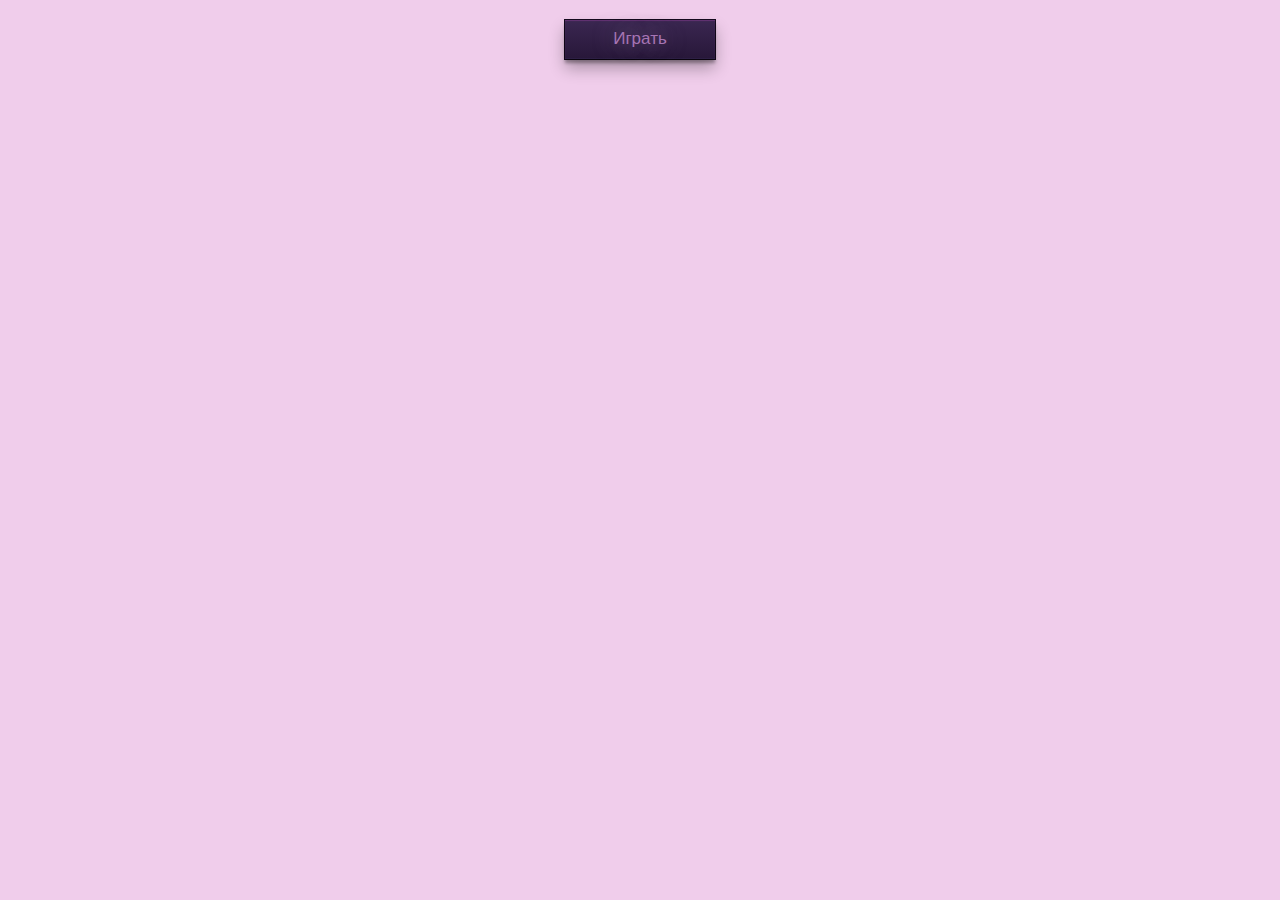
<file: index.html>
<!DOCTYPE HTML>
<html>
 <head>
   <title>Site</title>
      <meta charset="utf-8" />
   <link rel="stylesheet" href="rr.css">
   <script src="rzhaka.js"></script>
 </head>
 <body>
  <a class="buttons" href='#' onclick="lll()" >Играть</a>
  <script>
  function lll(){
  if (/Android|webOS|iPhone|iPad|iPod|BlackBerry|IEMobile|Opera Mini/i.test(navigator.userAgent)) {
 document.location.href = "mobil.html";
  } else {
     document.location.href = "comp.html";
}
}
  </script>
 </body> 
</html>
</file>
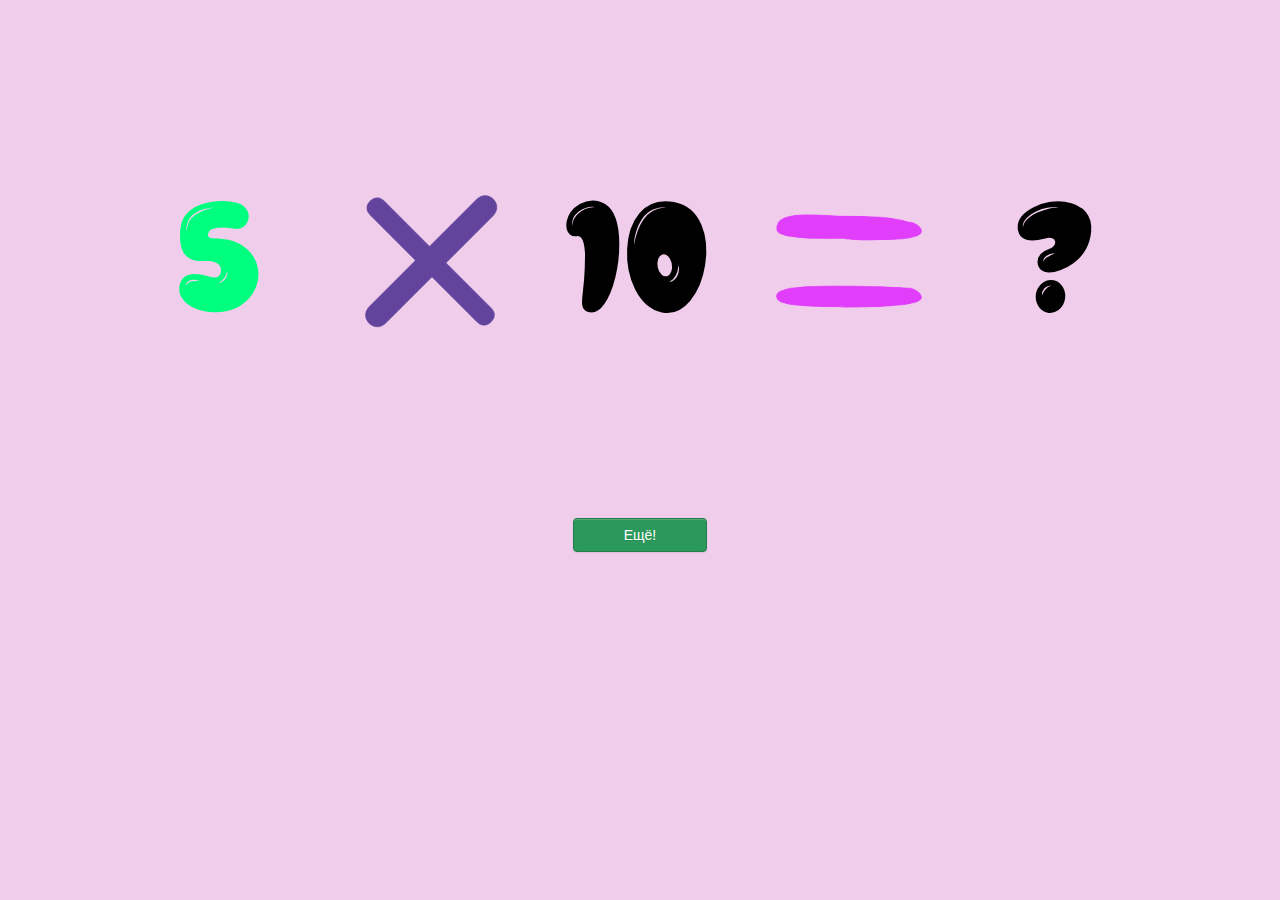
<file: comp.html>
<!DOCTYPE HTML>
<html>
 <head>
    <meta charset="utf-8" />
   <title>Site</title>
   <link rel="stylesheet" href="rr.css">
     <script src="rzhaka2.js"></script>
 </head>
 <body onload="GetMults()">
 <div class="banner"><p align="center" id="bnnr"><span id="inBanner"></span></p></div>
  <table id="rr" style="margin-left: auto; margin-right: auto; position: relative;">
  <tr>
  <td><p class="prmr" align="center" id="num1">3</p></td>
    <td><img class="prmr"  src="photo/3.PNG"/></td>
    <td><p class="prmr" align="center" align="center" id="num2">2</p></td>
	    <td><img class="prmr" src="photo/5.PNG"/></td>
		<td><p class="prmr" align="center"  id="res"><span id="res1">?</span><span id="res2"></span></p></td>
  </tr>
  </table>
  <a href="#" onclick="GetMults()" class="green">Ещё!</a>
 </body> 
</html>
</file>
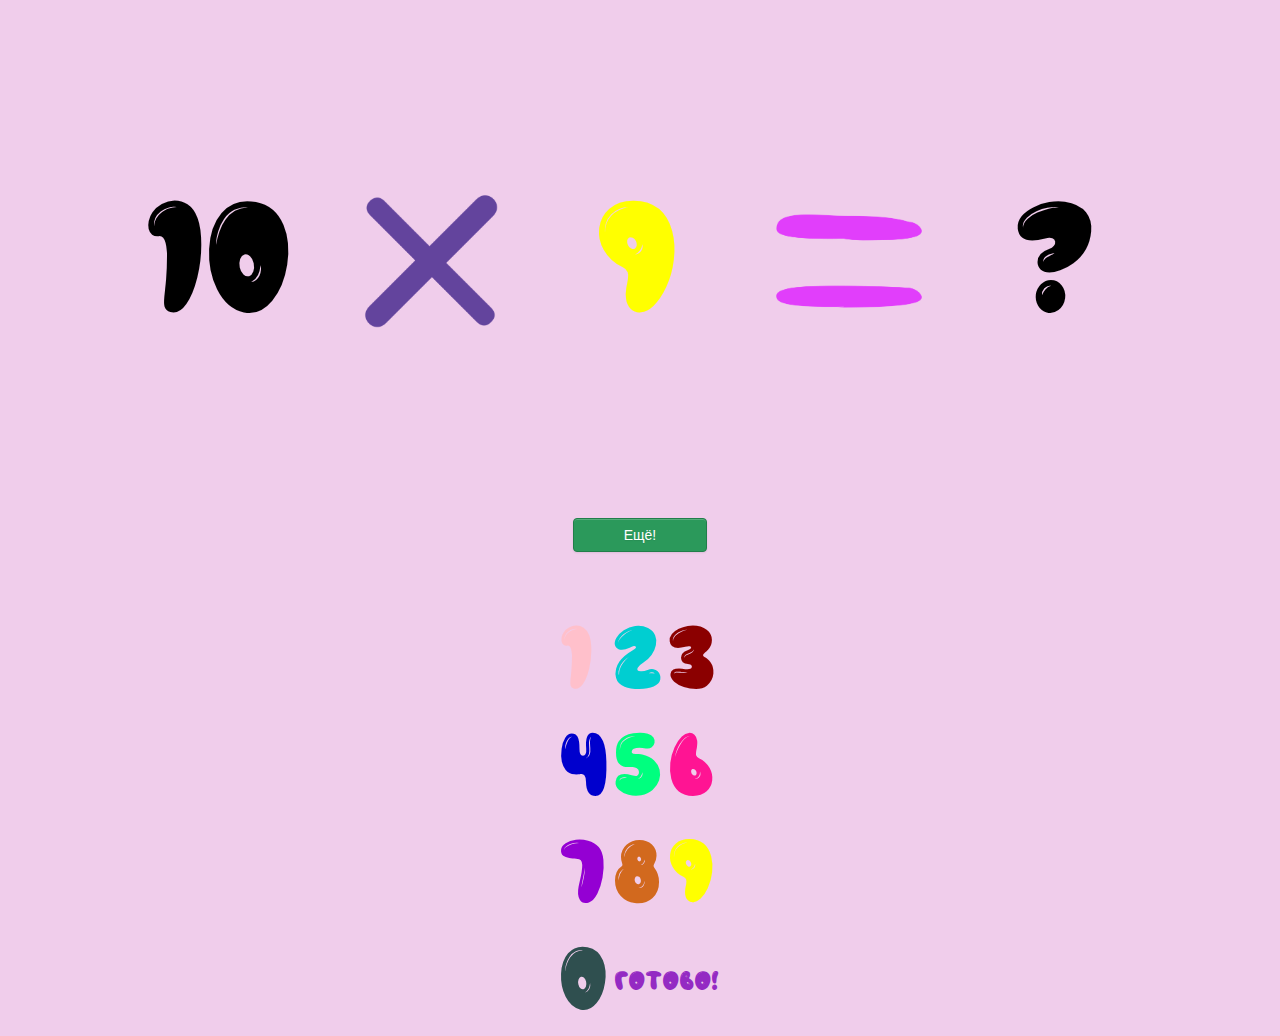
<file: mobil.html>
<!DOCTYPE HTML>
<html>
 <head>
    <meta charset="utf-8" />
   <title>Site</title>
   <link rel="stylesheet" href="rr.css">
     <script src="rzhaka.js"></script>
 </head>
 <body onload="GetMults()">
 <div class="banner"><p align="center" id="bnnr"><span id="inBanner"></span></p></div>
  <table id="rr" style="margin-left: auto; margin-right: auto; position: relative;">
  <tr>
  <td><p class="prmr" align="center" id="num1">3</p></td>
    <td><img class="prmr"  src="photo/3.PNG"/></td>
    <td><p class="prmr" align="center" align="center" id="num2">2</p></td>
	    <td><img class="prmr" src="photo/5.PNG"/></td>
		<td><p class="prmr" align="center"  id="res"><span id="res1">?</span><span id="res2"></span></p></td>
  </tr>
  </table>
  <a href="#" onclick="GetMults()" class="green">Ещё!</a>
  <div id="pupa">
  <table style="margin-left: auto; margin-right: auto; position: relative;" class="zifr">
  <tr><td><a style="color: pink" onclick="nazhal(1)">1</a></td><td><a style="color: #00CED1"  onclick="nazhal(2)">2</a></td><td><a style="color: #8B0000" onclick="nazhal(3)">3</a></td></tr>
    <tr><td><a style="color: #0000CD" onclick="nazhal(4)">4</a></td><td><a style="color: #00FF7F"  onclick="nazhal(5)">5</a></td><td><a style="color: #FF1493"  onclick="nazhal(6)">6</a></td></tr>
	  <tr><td><a style="color: #9400D3"  onclick="nazhal(7)">7</a></td><td><a style="color: #D2691E"  onclick="nazhal(8)">8</a></td><td><a style="color: #FFFF00"  onclick="nazhal(9)">9</a></td></tr>
	  <tr><td><a style="color: #2F4F4F" onclick="nazhal(0)">0</a></td> <td id="gotovo" colspan="2" onclick="nazhal(11)">Готово!</td></tr>
  </table>
  </div>
 </body> 
</html>
</file>
<file: rr.css>
body {
	background-color: #f0cdeb;
}
/* кнопка старт */
a.buttons {
  width: 150px;
  height: 30px;
  text-decoration: none;
  padding-top: 9px;
  color: #a675b3;
  text-align: center;
  line-height: 20px;
  display: block;
  margin: 20px auto;
  font: normal 17px arial;
}

a.buttons:not(.active) {
  box-shadow: inset 0 1px 1px rgba(111, 55, 125, 0.8), inset 0 -1px 0px rgba(63, 59, 113, 0.2), 0 9px 16px 0 rgba(0, 0, 0, 0.3), 0 4px 3px 0 rgba(0, 0, 0, 0.3), 0 0 0 1px #150a1e;
  background-image: linear-gradient(#3b2751, #271739);
  text-shadow: 0 0 21px rgba(223, 206, 228, 0.5), 0 -1px 0 #311d47;
}

a.buttons:not(.active):hover,
a.buttons:not(.active):focus {
  transition: color 200ms linear, text-shadow 500ms linear;
  color: #fff;
  text-shadow: 0 0 21px rgba(223, 206, 228, 0.5), 0 0 10px rgba(223, 206, 228, 0.4), 0 0 2px #2a153c;
}
a.buttons:not(:hover) {
    transition: 0.6s;
}

/* кнопка ещё */

a.green{
border-radius: 4px;
-webkit-box-shadow: inset 0 1px 0 rgba(255, 255, 255, 0.2), 0 1px 2px rgba(0, 0, 0, 0.08);
-moz-box-shadow: inset 0 1px 0 rgba(255, 255, 255, 0.2), 0 1px 2px rgba(0, 0, 0, 0.08);
box-shadow: inset 0 1px 0 rgba(255, 255, 255, 0.2), 0 1px 2px rgba(0, 0, 0, 0.08);
color: #fff;
display:block;
width:100px;
text-align: center;
font-family: Arial, Helvetica, sans-serif;
font-size: 14px;
padding: 8px 16px;
margin: auto;
text-decoration: none;
text-shadow: 0 1px 1px rgba(0, 0, 0, 0.075);
-webkit-transition: background-color 0.1s linear;
-moz-transition: background-color 0.1s linear;
-o-transition: background-color 0.1s linear;
transition: background-color 0.1s linear;        
}
a.green {
background-color: rgb( 43, 153, 91 );
border: 1px solid rgb( 33, 126, 74 );
}
        
a.green:hover {
background-color: rgb( 75, 183, 141 );
}

.my-button{
    border-radius: 5px;
    border: 1px solid #000;
	height: 8vh;
	width: 10vh;
    background: #e36ed5;
    cursor: pointer;
}

/* моё */

@font-face {
font-family: txtt; 
src: url(fonts/shrift.ttf) format(truetype); 
font-style: normal; 
font-weight: normal; 
}
#inBanner {
	top:5vh;
	position: relative;
}
#bnnr {
	position: relative;
	margin-left: auto;
	margin-right: auto;
	display: none;
	/* border: solid 3px black; */
	border-radius: 30px;
	width: 40vh;
	height: 12vh;
	font-family: txtt; 
	font-size: 120%;
}

   img.prmr {
	   width: 12vw;
   }
@font-face {
font-family: numbers; 
src: url(fonts/numbers.ttf) format(truetype); 
font-style: normal; 
font-weight: normal; 
} 
p.prmr {
	 width: 20vw;
	font-family: numbers; 
	font-size: 1000%;
}
 
 
 .zifr {
	font-family: numbers;  
	font-size: 10vh;
 }
 #pupa {
width: 40vw;
	 position: relative;
margin-left: auto;
margin-right: auto;
left:0;
top: 6vh;

 }
 #gotovo {
	 font-size: 3vh;
	 color: #942ac3;
 }
</file>
